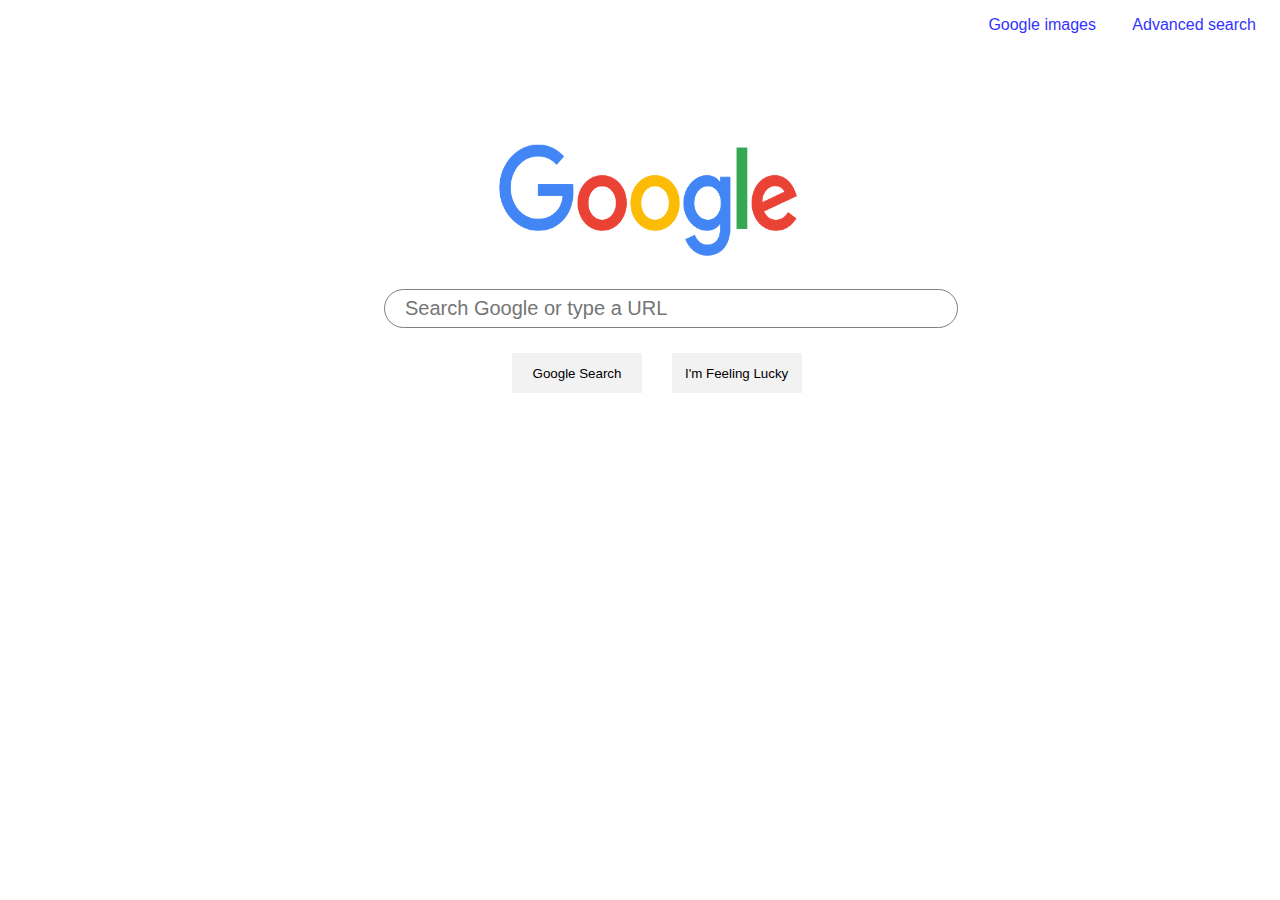
<file: search/index.html>
<!DOCTYPE html>
<html lang="en">
    <head>
        <title>Google Search</title>
        <link rel="stylesheet" href="style.css">
    </head>
    <body>
        <ul>
            <li><a class="link2" href="advanced.html">Advanced search</a></li>
            <li><a class="link1" href="gimages.html">Google images</a></li>
            
        </ul>
        <div>
            <img class="google_img" src="google.png">
            <form action="https://google.com/search">
                <input class="search" type="text" name="q" placeholder="Search Google or type a URL"><br>
                <input class="btn1" type="submit" value="Google Search">
                <input class="btn2" type="submit" value="I'm Feeling Lucky" name="btnI" value="1">   
            </form>
        </div>
    </body>
</html>
</file>
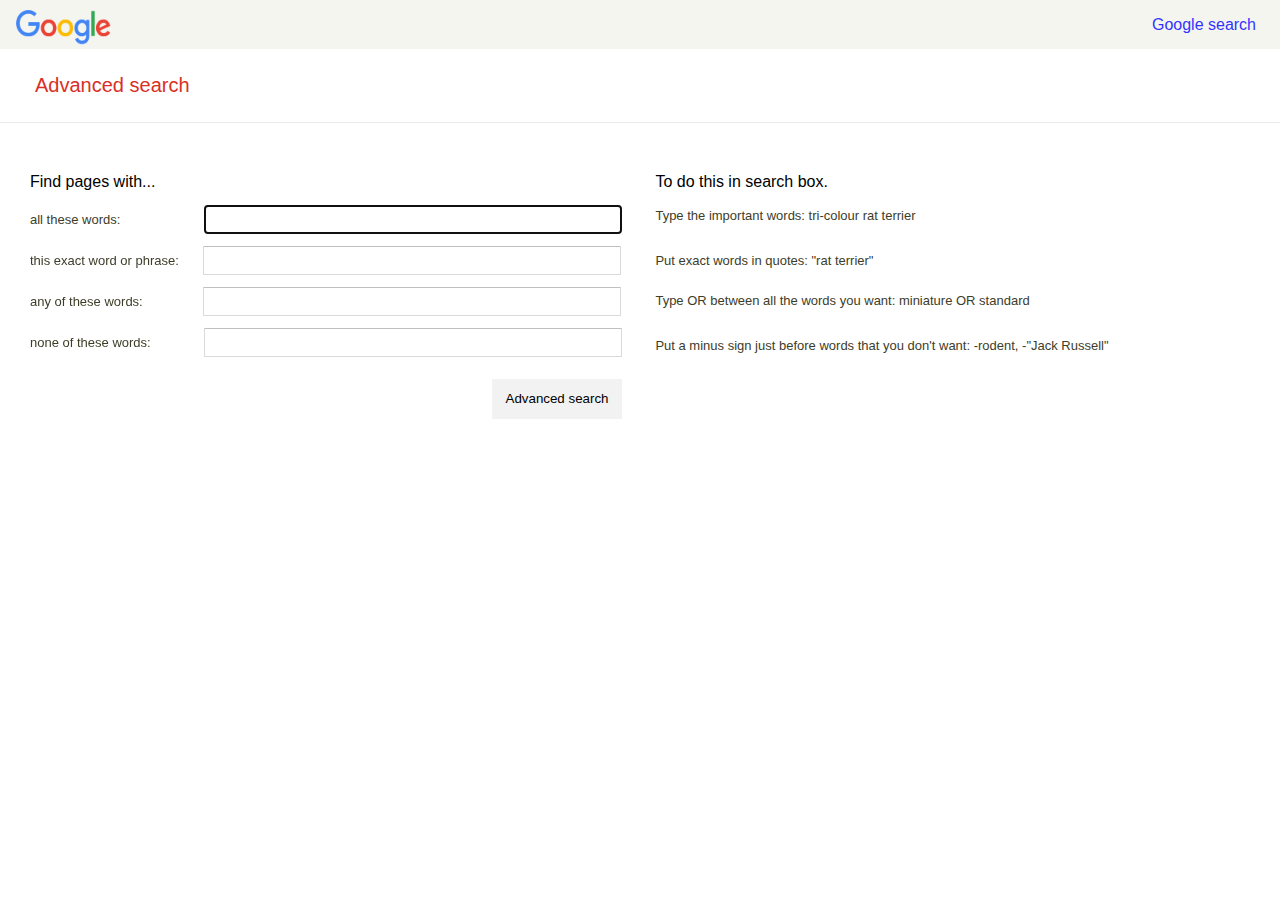
<file: search/advanced.html>
<!DOCTYPE html>
<html lang="en">
    <head>
        <title>Advanced search</title>
        <link rel="stylesheet" href="style.css">
    </head>
    <body>
        <div class="upper">
            <a href="index.html"><img class="gsmall" src="google.png"></a>
            <ul>
                <li><a class="link2" href="index.html">Google search</a></li>
            </ul>
        </div>
        <div class="adsearch">
            <label>Advanced search</label>
        </div>
        <div class="hline"></div>
            <div class="find flex-container">
                <span>Find pages with...</span><br><br>
                <div class="form">
                    <form action="https://google.com/search">
                            <div>
                                <label>all these words:</label>
                                <span><input class="adinput1" value autofocus="autofocus" name="as_q" type="text"></span>
                            </div>
                            <div>
                                <label>this exact word or phrase:</label>
                                <span><input class="adinput2" value autofocus="autofocus" name="as_epq" type="text"></span>
                            </div>    
                            <div>
                                <span>any of these words:</span>
                                <span><input class="adinput3" value autofocus="autofocus" name="as_oq" type="text"></span>
                            </div>
                            <div>
                                <span>none of these words:</span>
                                <span><input class="adinput4" value autofocus="autofocus" name="as_eq" type="text"></span>
                            </div>
                            <div>
                                <input class="adsubmit" type="submit" value="Advanced search">
                            </div>
                    </form>    
                </div>
                <div class="part2">
                    <span class="disc">To do this in search box.</span>
                    <label class="detailed1">Type the important words: tri-colour rat terrier</label>
                    <label class="detailed2">Put exact words in quotes: "rat terrier"</label>
                    <label class="detailed3">Type OR between all the words you want: miniature OR standard</label>
                    <label class="detailed4">Put a minus sign just before words that you don't want: -rodent, -"Jack Russell"</label>
                </div>                  
            </div>
        </div>
    </body>
</html>
</file>
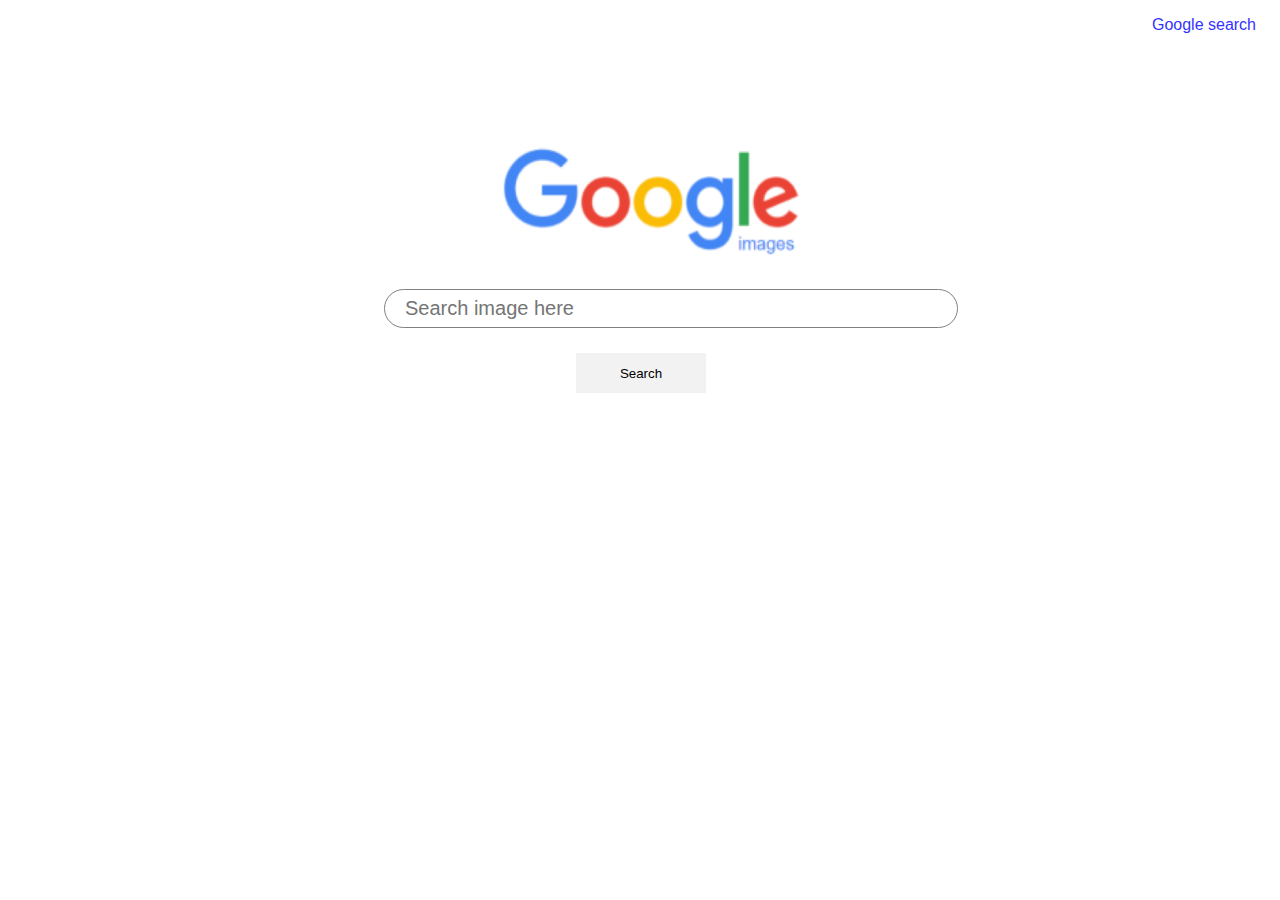
<file: search/gimages.html>
<!DOCTYPE html>
<html lang="en">
    <head>
        <title>Google images</title>
        <link rel="stylesheet" href="style.css">
    </head>
    <body>
        <ul>
            <li><a class="link2" href="index.html">Google search</a></li>
        </ul>
        <div>
            <img class="google_img" src="imgsearch2.png">
            <form action="https://www.google.co.in/search" action="tbm=isch">
                <input class="search" type="text" name="q" placeholder="Search image here"> 
                <input type="hidden" name="tbm" value="isch">
                <input class="btn3" type="submit" value="Search">
            </form>
        </div>
    </body>
</html>
</file>
<file: search/style.css>
/*header*/
    .link1,.link2{
        color:#3333ff;
        text-decoration: none;
        padding: 8px;
        font-size: 16px;
        position: absolute;
        top: 8px;
        right: 16px;
        font-family: sans-serif;
    }
    .link1{
        margin-right:160px;
    }
    ul {
        list-style-type: none;
        margin-top: 2px;
      }
    li{
        float: right;
    }
    .hline{
        border-bottom: 1px solid #ebebeb;
    }
    .upper{
        margin:0;
        background-color: #f5f5f0;
    }

    body{
        margin:0;
    }
    /*search box*/
    .search{
        height: 35px;
        width: 550px;
        margin-left: 30%;
        padding-left: 20px;
        font-size: 20px;
        border: 0.5px solid grey;
        border-radius: 25px;
        outline:none;
    }
    .adinput1,.adinput2,.adinput3,.adinput4{
        border-radius: 1px;
        border: 1px solid #d9d9d9;
        border-top: 1px solid #c0c0c0;
        font-size: 13px;
        height: 25px;
        width:400px;
        padding: 1px 8px;
    }
    .adinput1{
        margin:2px 0 10px 80px;
    }
    .adinput2{
        margin:2px 0 10px 21px;
    }
    .adinput3{
        margin:2px 0 10px 57px;
    }
    .adinput4{
        margin:2px 0 10px 50px;
    }
    /*advanced search*/
    .adsearch{
        font-family: sans-serif;
        color: #d93025;
        font-size: 20px;
        margin: 25px 35px;
    }
    .find{
        font-family: sans-serif;
        margin: 50px 0 5px 30px;
    }
    .form{
        font-family: sans-serif;
        color:#3d3d29;
        font-size: 13px;
        width:600px;
        margin:30px 0 0 0; 
        position: absolute;
    }
    .flex-container{
        display:flex;
    }
    .disc{
        position: absolute;
        margin-left: 500px;
    }
    .detailed1,.detailed2,.detailed3,.detailed4{
        font-family: sans-serif;
        color:#3d3d29;
        font-size: 13px;
        margin:35px 0 0 500px;
        position:absolute;
    }
    .detailed2{
        margin-top:80px;
    }
    .detailed3{
        margin-top:120px;
    }
    .detailed4{
        margin-top:165px;
    }
    /*logos*/
    .google_img{
        width: 300px;
        height: 115px;
        margin: 10% 0 2% 39%;        
    }
    .gsmall{
        height:35px;
        width:95px;
        position: relative;
        margin-top: 10px;
        left: 16px;
    }
    /*buttons*/
    .btn1,.btn2,.btn3,.adsubmit{
        height:40px;
        width:130px;
        margin: 2% 0 0 40%;
        border: 0px;
        background-color:#f2f2f2;
    
    }
    .btn2{
        margin-left: 2%;
    }
    .btn3{
        margin: 2% 0 0 45%;
    }
    .adsubmit{
        margin-left: 77%;
        padding-top: 0px;
    }
    /*responsive*/
    @media (max-width: 1092px){
        .google_img{
            margin: 10% 0 2% 35%;
        }
        .search{
            margin-left:23%;
        }
        .btn1{
            margin-left:36%
        }
    }
    /*advanced responsive*/
    @media (max-width: 1092px){
        .part2{
            display:none;
        }
    }
</file>
